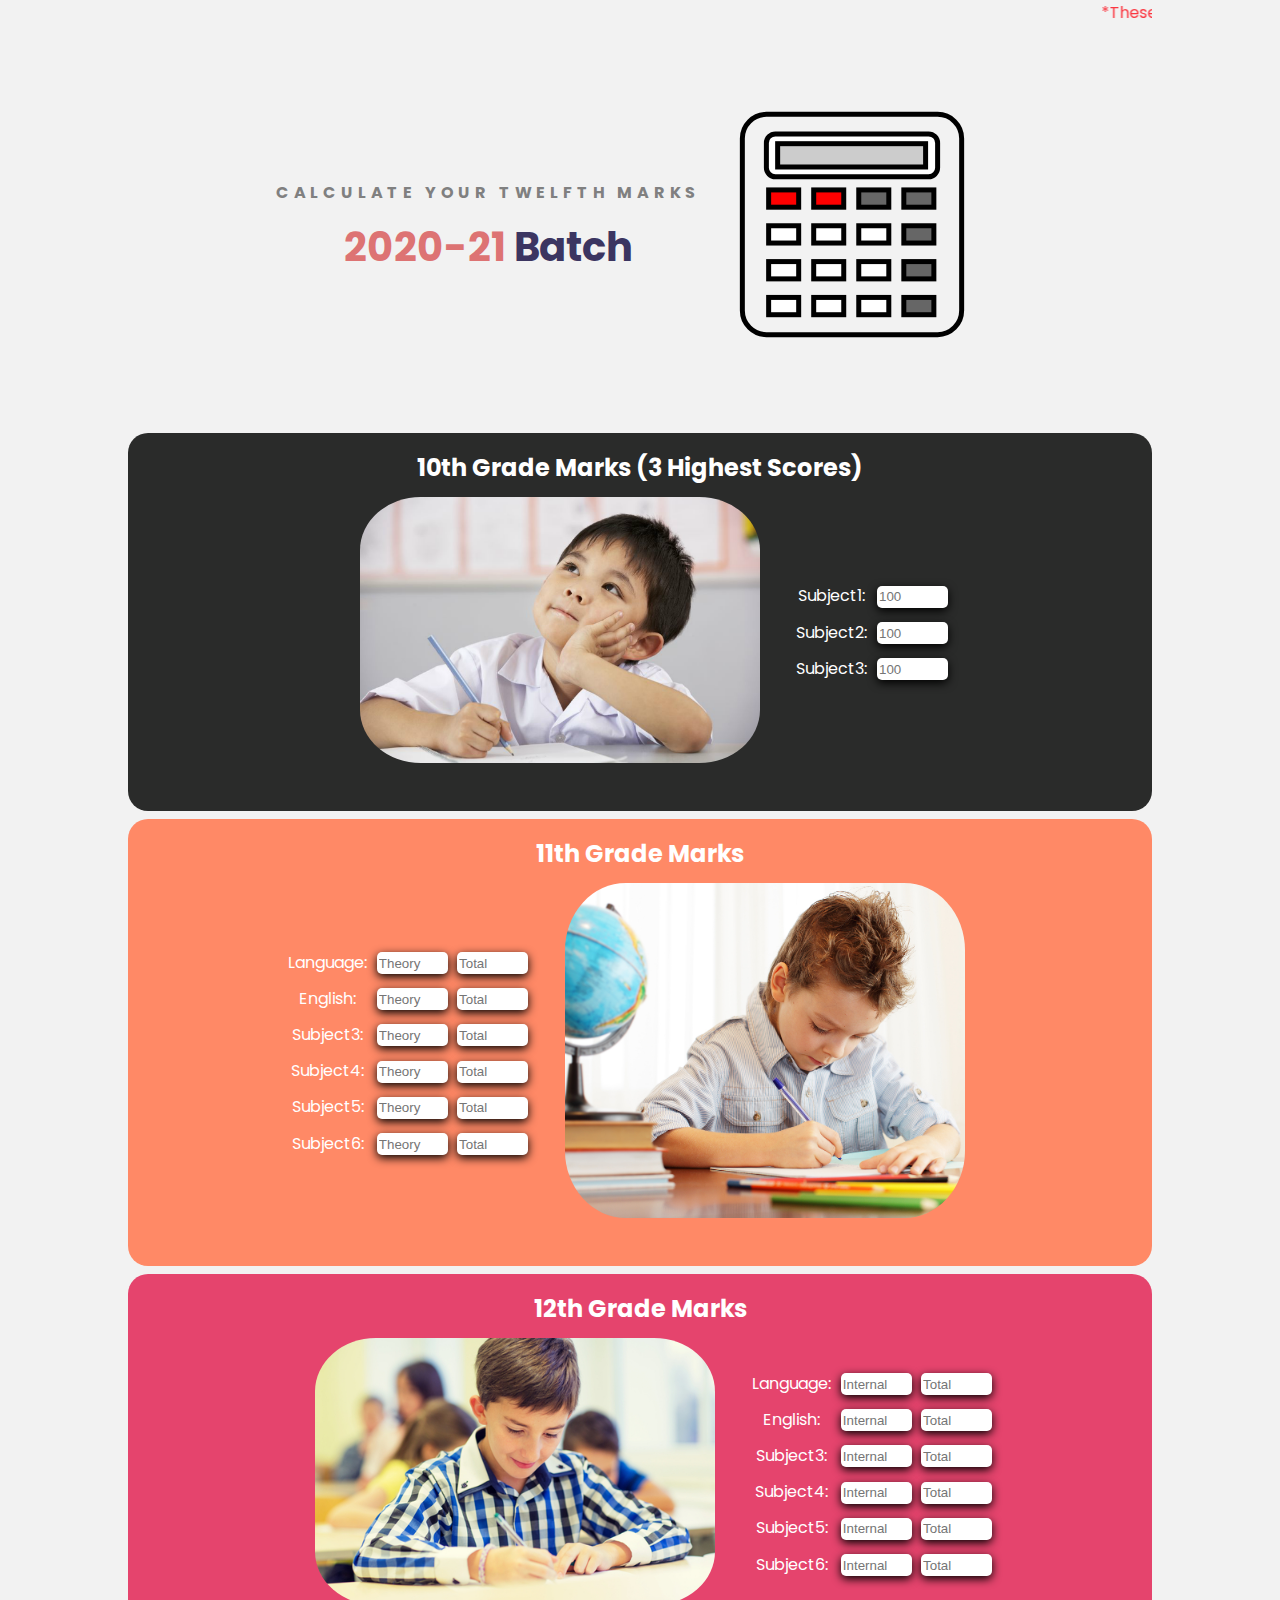
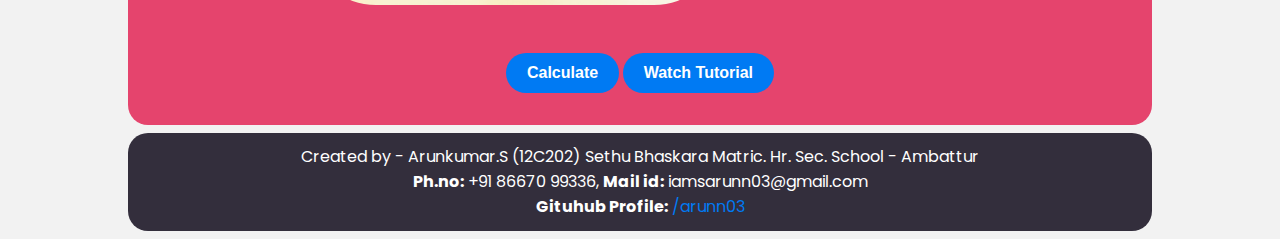
<file: index.html>
<!DOCTYPE html>
<html lang="en">

<head>
    <meta charset="UTF-8">
    <meta http-equiv="X-UA-Compatible" content="IE=edge">
    <meta name="viewport" content="width=device-width, initial-scale=1.0">
    <title>12th Mark Calculator</title>
    <link rel="stylesheet" href="css/style.css" />
    <link rel="preconnect" href="https://fonts.gstatic.com">
    <link href="https://fonts.googleapis.com/css2?family=Poppins:wght@400;700&display=swap" rel="stylesheet">
</head>

<body>
    <marquee>*These calculations are completely based on my preferences. These calculations may not be 100 percent
        correct. This website is created for my learning purpose*</marquee>
    <section class="hero">
        <div class="container1">
            <div class="left-col">
                <p class="subhead">Calculate your twelfth marks</p>
                <h1><span class="covid">2020-21</span> <span class="batch">Batch</span></h1>
            </div>
            <img src="images/calculator.svg" alt="calculator" class="hero-img" />
        </div>
    </section>

    <section class="tenth-sec" id="input1">
        <h2>10th Grade Marks (3 Highest Scores)</h2>
        <div class="container">
            <img src="images/Boy thinking.png" alt="pencil and sword" class="tenth-img" />
            <div class="left-col">
                <ul>
                    <li>Subject1:</li>
                    <li>Subject2:</li>
                    <li>Subject3:</li>
                </ul>
                <ul>
                    <li><input type="number" id="sub1" placeholder="100" required></li>
                    <li><input type="number" id="sub2" placeholder="100" required></li>
                    <li><input type="number" id="sub3-10" placeholder="100" required></li>
                </ul>
            </div>
        </div>
    </section>

    <section class="eleventh-sec" id="input2">
        <h2>11th Grade Marks</h2>
        <div class="container">
            <div class="left-col">
                <ul>
                    <li>Language:</li>
                    <li>English:</li>
                    <li>Subject3:</li>
                    <li>Subject4:</li>
                    <li>Subject5:</li>
                    <li>Subject6:</li>
                </ul>
                <ul>
                    <li><input type="number" id="lang" placeholder="Theory" required></li>
                    <li><input type="number" id="eng" placeholder="Theory" required></li>
                    <li><input type="number" id="sub3" placeholder="Theory" required></li>
                    <li><input type="number" id="sub4" placeholder="Theory" required></li>
                    <li><input type="number" id="sub5" placeholder="Theory" required></li>
                    <li><input type="number" id="sub6" placeholder="Theory" required></li>
                </ul>
                <ul>
                    <li><input type="number" id="lang-tot" placeholder="Total" required></li>
                    <li><input type="number" id="eng-tot" placeholder="Total" required></li>
                    <li><input type="number" id="sub3-tot" placeholder="Total" required></li>
                    <li><input type="number" id="sub4-tot" placeholder="Total" required></li>
                    <li><input type="number" id="sub5-tot" placeholder="Total" required></li>
                    <li><input type="number" id="sub6-tot" placeholder="Total" required></li>
                </ul>
            </div>
            <img src="images/writing.png" alt="hand and pen" class="eleventh-img" />
        </div>
    </section>

    <section class="twelfth-sec" id="input3">
        <h2>12th Grade Marks</h2>
        <div class="container">
            <img src="images/smile.jpg" alt="hand-pencil" class="twelfth-img" />
            <div class="left-col">
                <ul>
                    <li>Language:</li>
                    <li>English:</li>
                    <li>Subject3:</li>
                    <li>Subject4:</li>
                    <li>Subject5:</li>
                    <li>Subject6:</li>
                </ul>
                <ul>
                    <li><input type="number" id="lang-int" placeholder="Internal" required></li>
                    <li><input type="number" id="eng-int" placeholder="Internal" required></li>
                    <li><input type="number" id="sub3-int" placeholder="Internal" required></li>
                    <li><input type="number" id="sub4-int" placeholder="Internal" required></li>
                    <li><input type="number" id="sub5-int" placeholder="Internal" required></li>
                    <li><input type="number" id="sub6-int" placeholder="Internal" required></li>
                </ul>
                <ul>
                    <li><input type="number" id="lang-int-tot" placeholder="Total" required></li>
                    <li><input type="number" id="eng-int-tot" placeholder="Total" required></li>
                    <li><input type="number" id="sub3-int-tot" placeholder="Total" required></li>
                    <li><input type="number" id="sub4-int-tot" placeholder="Total" required></li>
                    <li><input type="number" id="sub5-int-tot" placeholder="Total" required></li>
                    <li><input type="number" id="sub6-int-tot" placeholder="Total" required></li>
                </ul>
            </div>
        </div>
        <div class="btn-cta">
            <button id="cal-btn" onclick="send()">Calculate</button>
            <button><a href="https://drive.google.com/file/d/11vxLBmCOGBwl_mGlFRywkkyKWMeCp454/view?usp=sharing">Watch
                    Tutorial</a></button>
        </div>
    </section>

    <section class="footer">
        <p>
            Created by - Arunkumar.S (12C202) Sethu Bhaskara Matric. Hr. Sec. School - Ambattur
        </p>
        <p>
            <b>Ph.no:</b> +91 86670 99336, <b>Mail id:</b> iamsarunn03@gmail.com
        </p>
        <p><b>Gituhub Profile:</b> <a target="_new" href="https://github.com/arunn03">/arunn03</a></p>
    </section>

    <script src="js/index.js"></script>
</body>

</html>
</file>
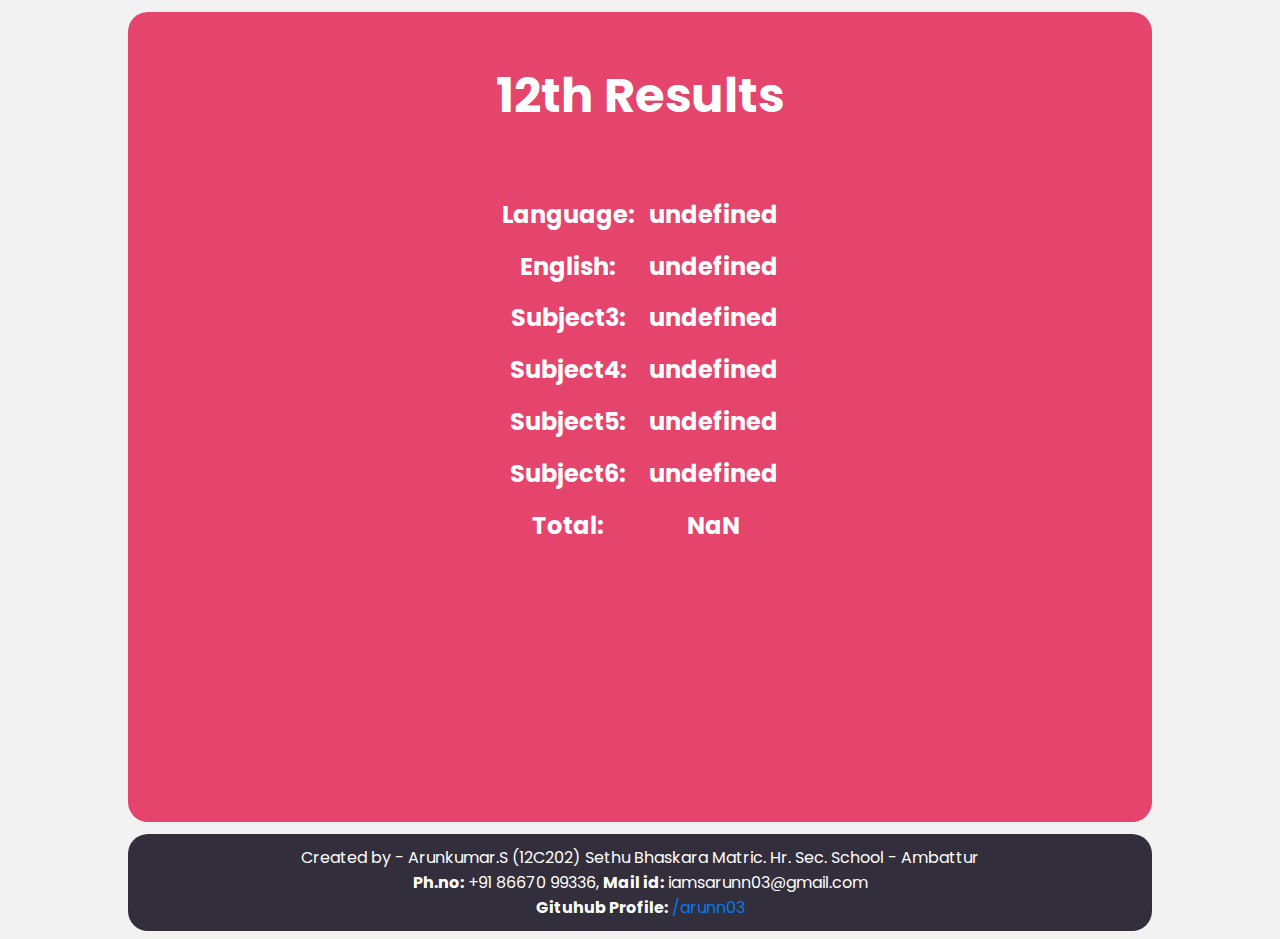
<file: result.html>
<!DOCTYPE html>
<html lang="en">

<head>
    <meta charset="UTF-8">
    <meta http-equiv="X-UA-Compatible" content="IE=edge">
    <meta name="viewport" content="width=device-width, initial-scale=1.0">
    <title>12th Results</title>
    <link rel="stylesheet" href="css/style.css" />
    <link rel="preconnect" href="https://fonts.gstatic.com">
    <link href="https://fonts.googleapis.com/css2?family=Poppins:wght@400;700&display=swap" rel="stylesheet">
</head>

<body>

    <section class="result" id="output">
        <h1 class="res">12th Results</h1>
        <div class="container">
            <ul class="res-subs">
                <li>Language:</li>
                <li>English:</li>
                <li>Subject3:</li>
                <li>Subject4:</li>
                <li>Subject5:</li>
                <li>Subject6:</li>
                <li>Total:</li>
            </ul>
            <ul class="res-marks">
                <li class="lang"></li>
                <li class="eng"></li>
                <li class="sub3"></li>
                <li class="sub4"></li>
                <li class="sub5"></li>
                <li class="sub6"></li>
                <li class="tot"></li>
            </ul>
        </div>
    </section>

    <section class="footer">
        <p>
            Created by - Arunkumar.S (12C202) Sethu Bhaskara Matric. Hr. Sec. School - Ambattur
        </p>
        <p>
            <b>Ph.no:</b> +91 86670 99336, <b>Mail id:</b> iamsarunn03@gmail.com
        </p>
        <p><b>Gituhub Profile:</b> <a target="_new" href="https://github.com/arunn03">/arunn03</a></p>
    </section>

    <script src="js/result.js"></script>
</body>

</html>
</file>
<file: css/style.css>
body {
  margin: 0 10%;
  background: #F2F2F2;
  font-family: "Poppins", sans-serif;
}

a {
  text-decoration: none;
  color: white;
}

ul {
  list-style-type: none;
  margin: 0;
  padding: 0;
}

section {
  text-align: center;
  padding: 0;
  color: white;
  border-radius: 20px;
  margin: 0.5em 0;
}
section .container {
  padding-bottom: 3em;
}
section .container .left-col {
  display: flex;
  justify-content: center;
  align-items: center;
}

h2 {
  padding: 0.7em 0;
  margin: 0;
}

input {
  border-radius: 5px;
  width: 5em;
  height: 20px;
  border: none;
  box-shadow: 0 3px 10px black;
}

input:focus {
  outline-color: #007AF3;
}

li {
  margin: 0.7em 0.3em;
}

img {
  display: none;
  max-width: 400px;
}

marquee {
  background: #F2F2F2;
  color: #FB3640;
}

button {
  margin-bottom: 2em;
  color: white;
  background: #007AF3;
  border: none;
  font-weight: bold;
  font-size: medium;
  border-radius: 20px;
  padding: 0.7em 1.3em;
  cursor: pointer;
}

h1.res {
  margin: 0;
  padding: 1em 0;
}

.hero {
  padding: 5em 2em;
}
.hero .container1 .subhead {
  text-transform: uppercase;
  font-weight: bold;
  color: grey;
  letter-spacing: 0.3em;
}
.hero .container1 h1 {
  font-size: 2.5em;
  line-height: 1.3em;
  margin-top: 0;
}
.hero .container1 h1 .covid {
  color: #DD7373;
}
.hero .container1 h1 .batch {
  color: #3B3561;
}

.tenth-sec {
  background: #2A2B2A;
}

.eleventh-sec {
  background: #FF8966;
}

.twelfth-sec {
  background: #E5446D;
}

.result {
  background: #E5446D;
  height: 90vh;
  font-weight: bold;
  font-size: x-large;
}
.result .container {
  display: flex;
  justify-content: center;
  align-items: center;
}

.footer {
  background: #332E3C;
  padding: 0.7em 3em;
}
.footer p {
  margin: 0;
}
.footer p a {
  color: #007AF3;
}

@media (min-width: 950px) {
  img {
    display: block;
    width: 80%;
    margin-top: 3em;
    padding: 0 2em;
  }

  .container {
    justify-content: center;
    align-items: center;
    display: flex;
  }
  .container img {
    margin-top: -0.3em;
    border-radius: 20%;
  }

  .container1 {
    justify-content: center;
    align-items: center;
    display: flex;
  }
  .container1 img {
    margin-top: -1em;
    width: 25%;
  }
}/*# sourceMappingURL=style.css.map */
</file>
